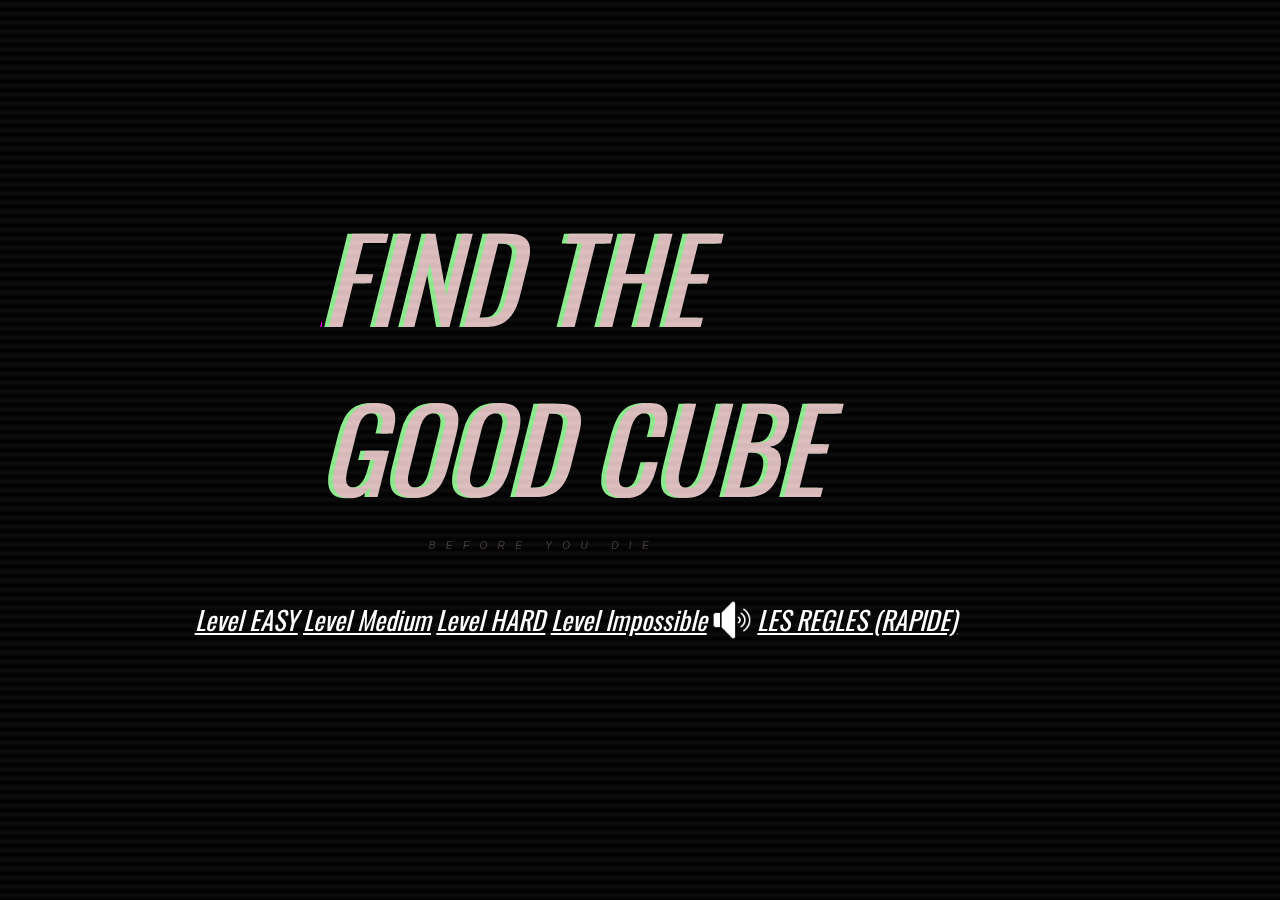
<file: index.html>
<!DOCTYPE html>
<html>
<head>
  <meta charset="UTF-8">
  <meta name="viewport" content="width=device-width" />
  <title>Babylon JS</title>
  <link href='https://fonts.googleapis.com/css?family=Oswald' rel='stylesheet' type='text/css'>
  <link rel="stylesheet" href="style.css" />
  <link rel="stylesheet" href="css/mainStyle.css" />
</head>
<body>
  <div class="container">
    <div class="glitch" data-text="FIND THE GOOD CUBE">FIND THE GOOD CUBE</div>
    <div class="glow">FIND THE GOOD CUBE</div>
    <p class="subtitle">BEFORE YOU DIE</p>
  </div>
  <div class="scanlines"></div>
  <div id="regles">
    <a href="home.html">Level EASY</a>
    <a href="home2.html">Level Medium</a>
    <a href="home3.html">Level HARD</a>
    <a href="home4.html">Level Impossible</a>
    <img src="assets/images/icons8-sound.png" alt="sound" height="40px">
    <a href="rules.html">LES REGLES (RAPIDE)</a>
  </div>
</body>
<script>
  var audio = new Audio('assets/main.mp3');
  audio.play();
</script>
</html>
</file>
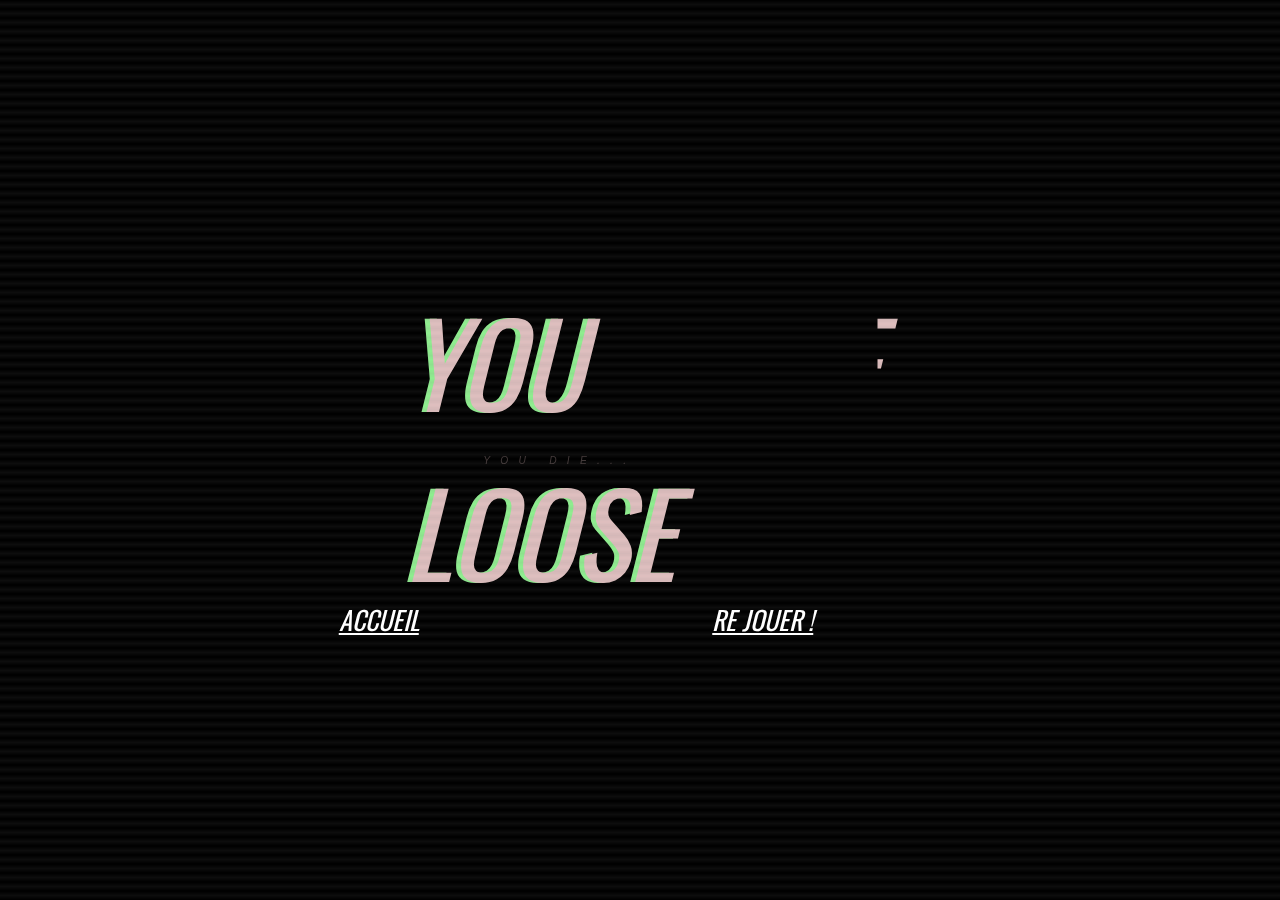
<file: loose.html>
<!DOCTYPE html>
<html>
<head>
  <meta charset="UTF-8">
  <meta name="viewport" content="width=device-width" />
  <title>Babylon JS</title>
  <link href='https://fonts.googleapis.com/css?family=Oswald' rel='stylesheet' type='text/css'>
  <link rel="stylesheet" href="style.css" />
  <link rel="stylesheet" href="css/mainStyle.css" />
</head>
<body>
  <div class="container">
  <div class="glitch" data-text="YOU LOOSE">YOU LOOSE</div>
  <div class="glow">YOU LOOSE</div>
  <p class="subtitle">YOU DIE...</p>
  </div>
  <div class="scanlines"></div>
  <div id="regles">
    <a href="index.html">ACCUEIL</a>
    <a href="home.html">RE JOUER !</a>
  </div>
</body>
<script>
  var audio = new Audio('assets/lion.mp3');
  audio.play();
</script>
</html>
</file>
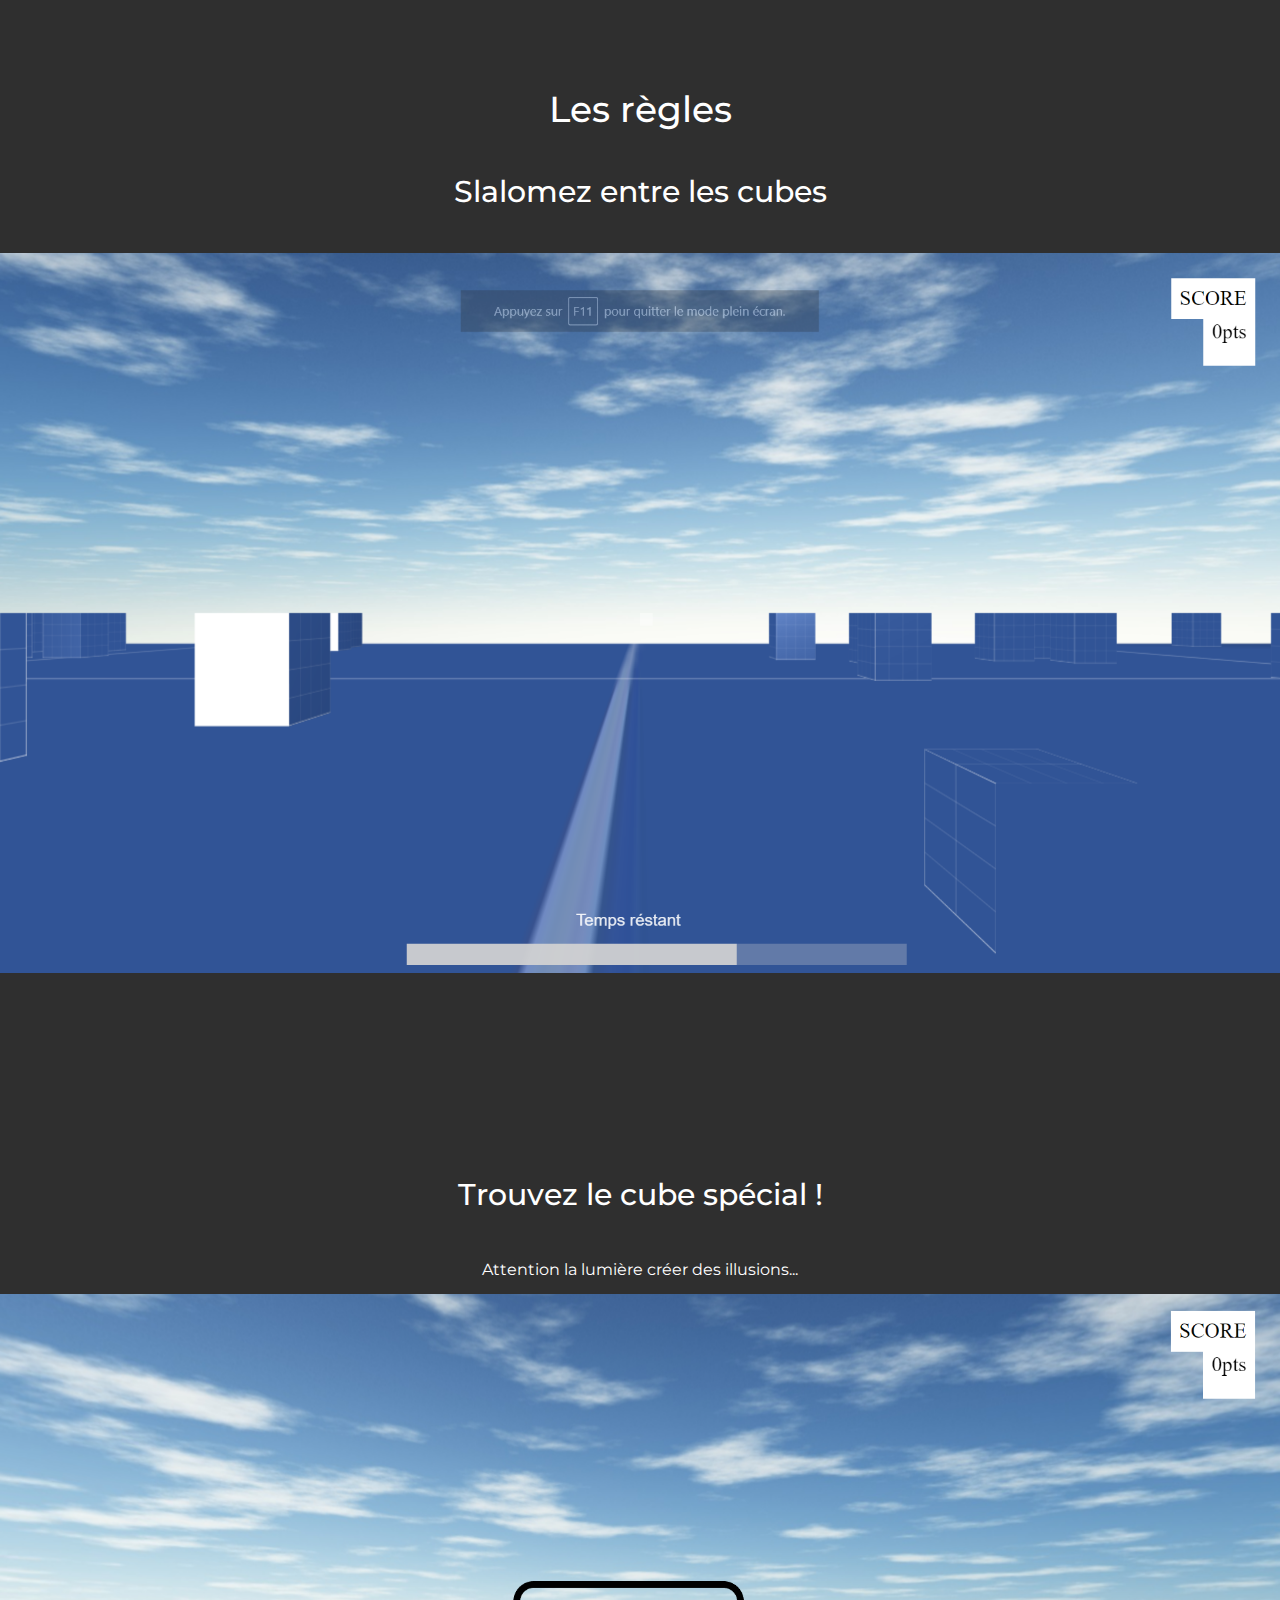
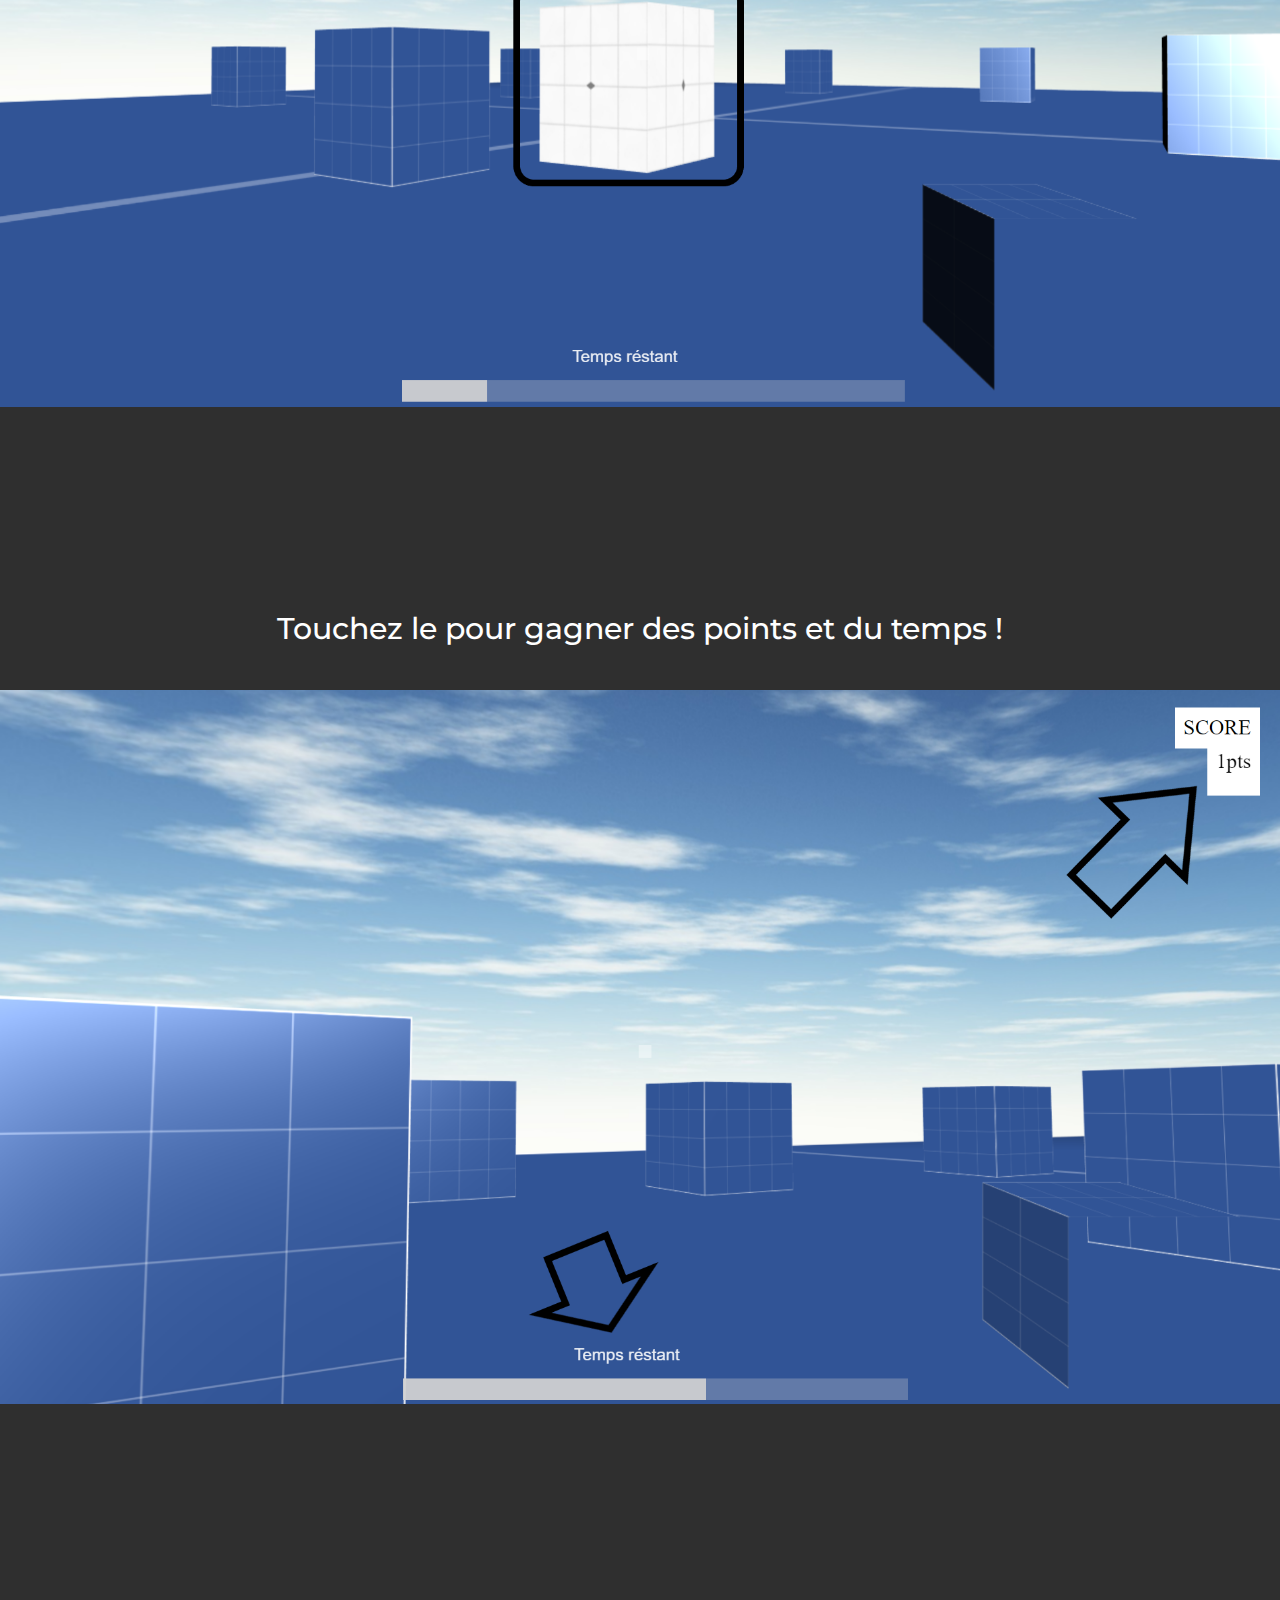
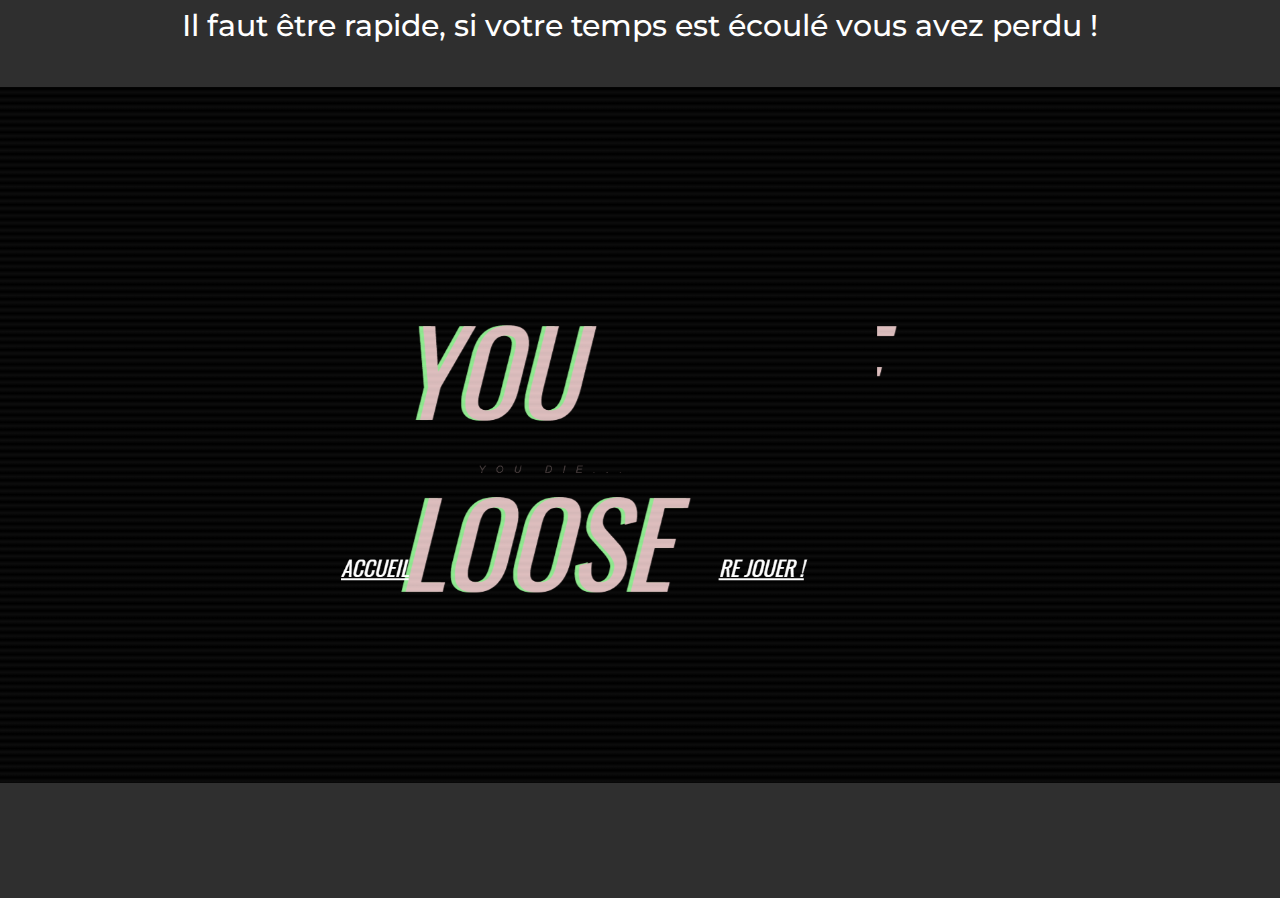
<file: rules.html>
<!DOCTYPE html>
<html lang="en">
<head>
  <!-- Theme Made By www.w3schools.com - No Copyright -->
  <title>Règles du jeu</title>
  <meta charset="utf-8">
  <meta name="viewport" content="width=device-width, initial-scale=1">
  <link rel="stylesheet" href="https://maxcdn.bootstrapcdn.com/bootstrap/3.4.0/css/bootstrap.min.css">
  <link href="https://fonts.googleapis.com/css?family=Montserrat" rel="stylesheet">
  <script src="https://ajax.googleapis.com/ajax/libs/jquery/3.3.1/jquery.min.js"></script>
  <script src="https://maxcdn.bootstrapcdn.com/bootstrap/3.4.0/js/bootstrap.min.js"></script>
  <style>
  body {
    font: 20px Montserrat, sans-serif;
    line-height: 1.8;
    color: #f5f6f7;
  }
  p {font-size: 16px;}
  .margin {margin-bottom: 45px;}
  .bg-1 {
    background-color: #1abc9c; /* Green */
    color: #ffffff;
  }
  .bg-2 {
    background-color: #474e5d; /* Dark Blue */
    color: #ffffff;
  }
  .bg-3 {
    background-color: #ffffff; /* White */
    color: #555555;
  }
  .bg-4 {
    background-color: #2f2f2f; /* Black Gray */
    color: #fff;
  }
  .container-fluid {
    padding-top: 70px;
    padding-bottom: 70px;
  }
  .navbar {
    padding-top: 15px;
    padding-bottom: 15px;
    border: 0;
    border-radius: 0;
    margin-bottom: 0;
    font-size: 12px;
    letter-spacing: 5px;
  }
  .navbar-nav  li a:hover {
    color: #1abc9c !important;
  }
  </style>
</head>
<body>

<div class="container-fluid bg-4 text-center">
  <h1 class="margin">Les règles</h1>
  <h2 class="margin">Slalomez entre les cubes</h2>
  <div class="row">
    <div>
      <img src="img/presentation1.PNG" class="img-responsive margin" style="width:100%" alt="Image">
    </div>
  </div>
</div>

<div class="container-fluid bg-4 text-center">
  <h2 class="margin">Trouvez le cube spécial !</h2>
  <p>Attention la lumière créer des illusions...</p>
  <div class="row">
    <div>
      <img src="img/cube.png" class="img-responsive margin" style="width:100%" alt="Image">
    </div>
  </div>
</div>


<div class="container-fluid bg-4 text-center">
  <h2 class="margin">Touchez le pour gagner des points et du temps !</h2>
  <div class="row">
    <div>
      <img src="img/score.png" class="img-responsive margin" style="width:100%" alt="Image">
    </div>
  </div>
</div>

<div class="container-fluid bg-4 text-center">
  <h2 class="margin">Il faut être rapide, si votre temps est écoulé vous avez perdu !</h2>
  <div class="row">
    <div>
      <img src="img/end.PNG" class="img-responsive margin" style="width:100%" alt="Image">
    </div>
  </div>
</div>



</div>
</file>
<file: style.css>
body {
    background: black;
    font-family: "Oswald", sans-serif;
    font-style: italic;
  }
  
  .container {
    position: absolute;
    transform: translate(-50%, -50%);
    top: 40%;
    left: 50%;
  }
  
  .glitch {
    color: rgb(223, 191, 191);
    position: relative;
    font-size: 9vw;
    // margin: 70px 200px;
    animation: glitch 5s 5s infinite;
  }
  
  .glitch::before {
    content: attr(data-text);
    position: absolute;
    left: -2px;
    text-shadow: -5px 0 magenta;
    background: black;
    overflow: hidden;
    top: 0;
    animation: noise-1 3s linear infinite alternate-reverse, glitch 5s 5.05s infinite;
  }
  
  .glitch::after {
    content: attr(data-text);
    position: absolute;
    left: 2px;
    text-shadow: -5px 0 lightgreen;
    background: black;
    overflow: hidden;
    top: 0;
    animation: noise-2 3s linear infinite alternate-reverse, glitch 5s 5s infinite;
  }
  
  @keyframes glitch {
    1%{
      transform: rotateX(10deg) skewX(90deg);
    }
    2%{
      transform: rotateX(0deg) skewX(0deg);
    }
  }
  
  @keyframes noise-1 {
    $steps: 30;
    @for $i from 1 through $steps {
      #{percentage($i*(1/$steps))} {
        $top: random(100);
        $bottom: random(101 - $top);
        clip-path: inset(#{$top}px 0 #{$bottom}px 0);
      }
    }
  }
  
  @keyframes noise-2 {
    $steps: 30;
    @for $i from 0 through $steps {
      #{percentage($i*(1/$steps))} {
        $top: random(100);
        $bottom: random(101 - $top);
        clip-path: inset(#{$top}px 0 #{$bottom}px 0);
      }
    }
  }
  
  .scanlines {
    overflow: hidden;
    mix-blend-mode: difference;
  }
  
  .scanlines::before {
    content: "";
    position: absolute;
    width: 100%;
    height: 100%;
    top: 0;
    left: 0;
  
    background: repeating-linear-gradient(
      to bottom,
      transparent 0%,
      rgba(255, 255, 255, 0.05) .5%,
      transparent 1%
    );
  
    animation: fudge 7s ease-in-out alternate infinite;
  }
  
  
  @keyframes fudge {
    from {
      transform: translate(0px, 0px);
    }
    to {
      transform: translate(0px, 2%);
    }
  }
  
  .glow {
    @extend .glitch;
    text-shadow: 0 0 1000px rgb(223, 191, 191);
    color: transparent;
    position: absolute;
    top: 0;
  }
  
  .subtitle {
    font-family: Arial, Helvetica, sans-serif;
    font-weight: 100;
    font-size: .8vw;
    color: rgba(165, 141, 141, .4);
    text-transform: uppercase;
    letter-spacing: 1em;
    text-align: center;
    position: absolute;
    left: 17%;
    animation: glitch-2 5s 5.02s infinite;
  }
  
  @keyframes glitch-2 {
    1%{
      transform: rotateX(10deg) skewX(70deg);
    }
    2%{
      transform: rotateX(0deg) skewX(0deg);
    }
  }
</file>
<file: css/mainStyle.css>
html, body {
    overflow: hidden;
    width: 100%;
    height: 100%;
    margin: 0;
    padding: 0;
}

#renderCanvas {
    width: 100%;
    height: 100%;
    touch-action: none;
}


.vieFond{
    background-color: lightgrey;
    content: "";
    font-size: 55px;
    position: absolute;
	height : 25px;
	width: 600px;
	left: calc(35% - 50px);;
	bottom: 10px;
    pointer-events : none;
    z-index: 1;
    opacity: 0.3;
}
#vieDevant{
    background-color: lightgrey;
    content: "";
    font-size: 55px;
    position: absolute;
	height : 25px;
	width: 500px;
	left: calc(35% - 50px);;
	bottom: 10px;
    pointer-events : none;
    z-index: 200;
    opacity: 0.9;

}
.tps{
    font-size: 20px;
    font-family: Arial, Helvetica, sans-serif;
    color: white;
    position: absolute;
	height : 25px;
	width: 500px;
	left: calc(45%);;
	bottom: 50px;
    pointer-events : none;
    z-index: 200;
    opacity: 0.9;

}
#scoreText
{
    padding: 10px;
    background-color: black;
    color: white;
    content: "";
    font-size: 20px;
    font-family: Roboto;
    position: absolute;
    width: 170px;
    top: 30px;
    right: 30px;
    pointer-events : none;
    z-index: 200;
}

#score{
    padding: 10px;
    background-color: white;
    content: "";
    font-size: 20px;
    font-family: Roboto;
    position: absolute;
	width: 50px;
    top: 30px;
    right: 30px;
    pointer-events : none;
    z-index: 200;
}

.obj{
    background-color: white;
    content: "dqz";
    position: absolute;
	height : 15px;
	width: 15px;
    left: 50%;
    top: 50%;
    pointer-events : none;
    z-index: 200;
    opacity: 0.4;
}
#regles{
    position: absolute;
    bottom: 0;
    left: 15%;
    display: flex;
    justify-content: space-around;
    width: 60%;
    height: 300px;
}

a{

    font-size: 26px;
    
    z-index: 20000;
    color:white;
    
}
</file>
